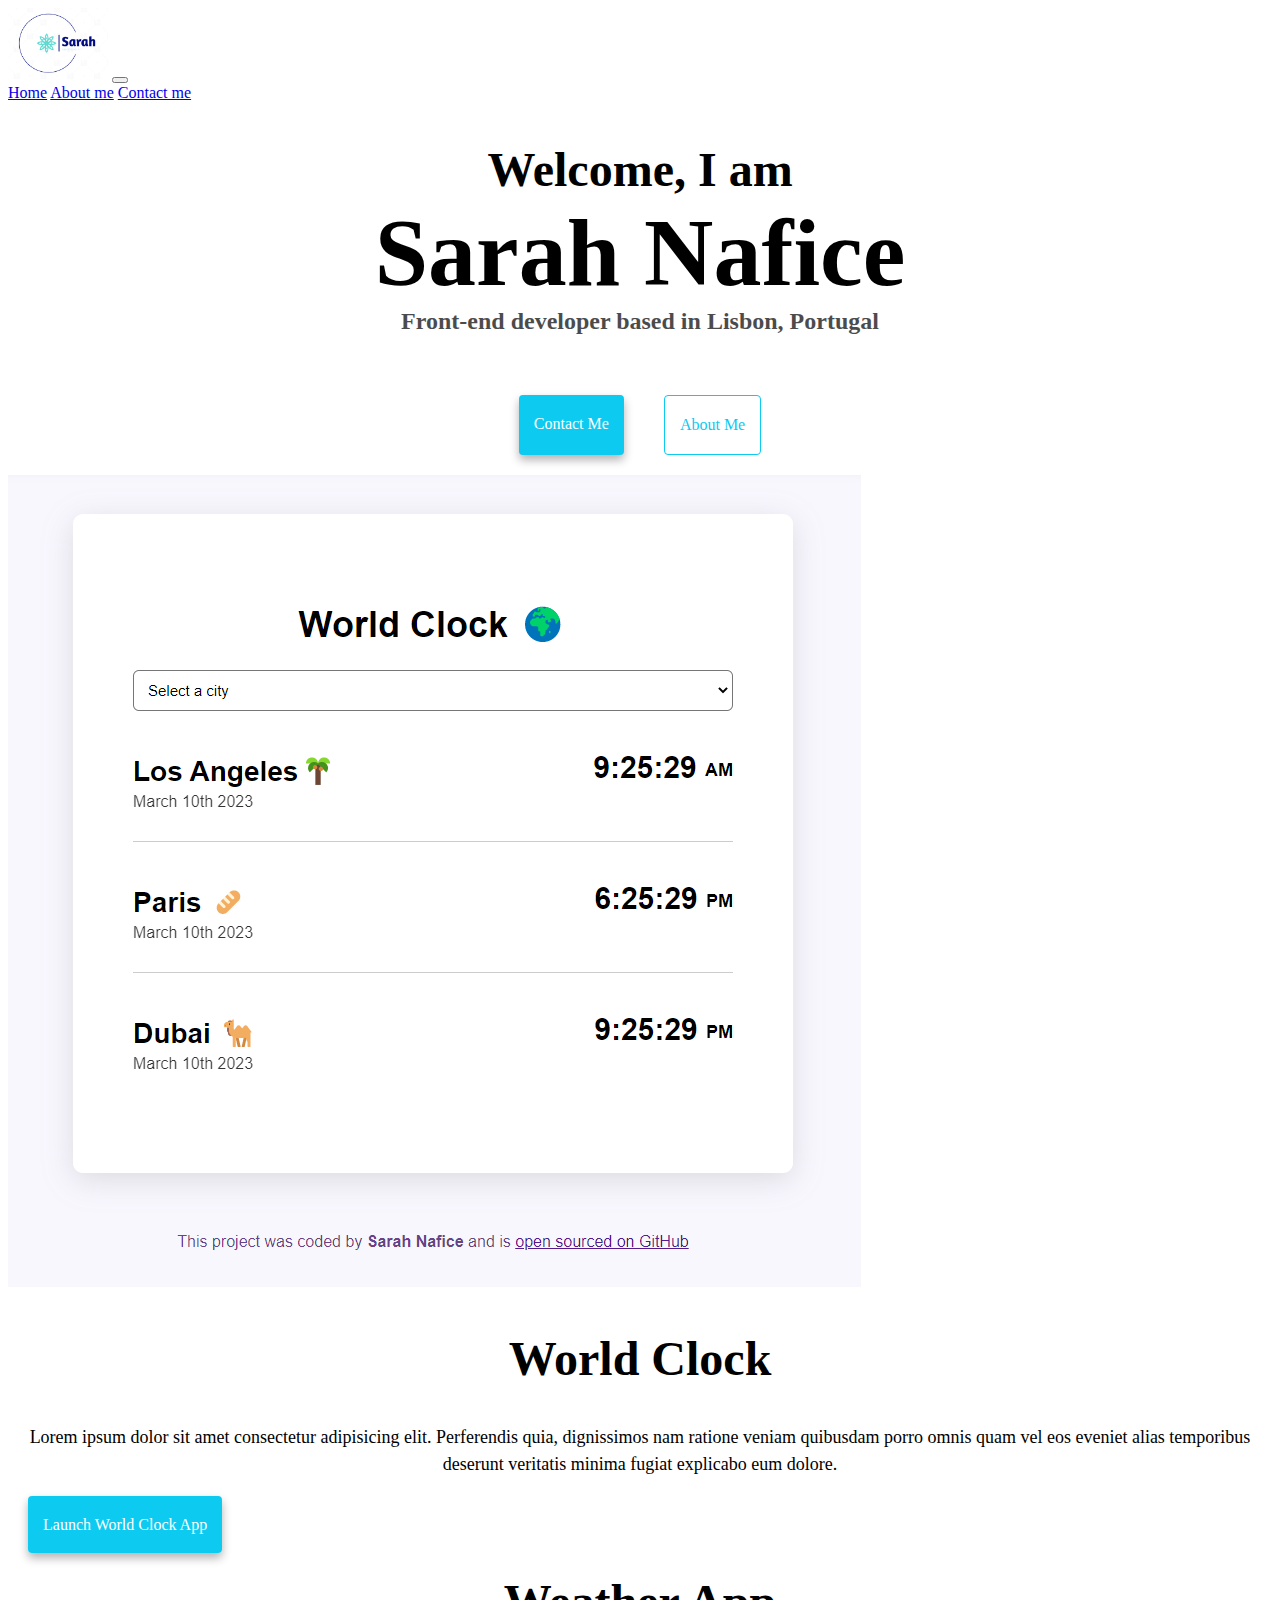
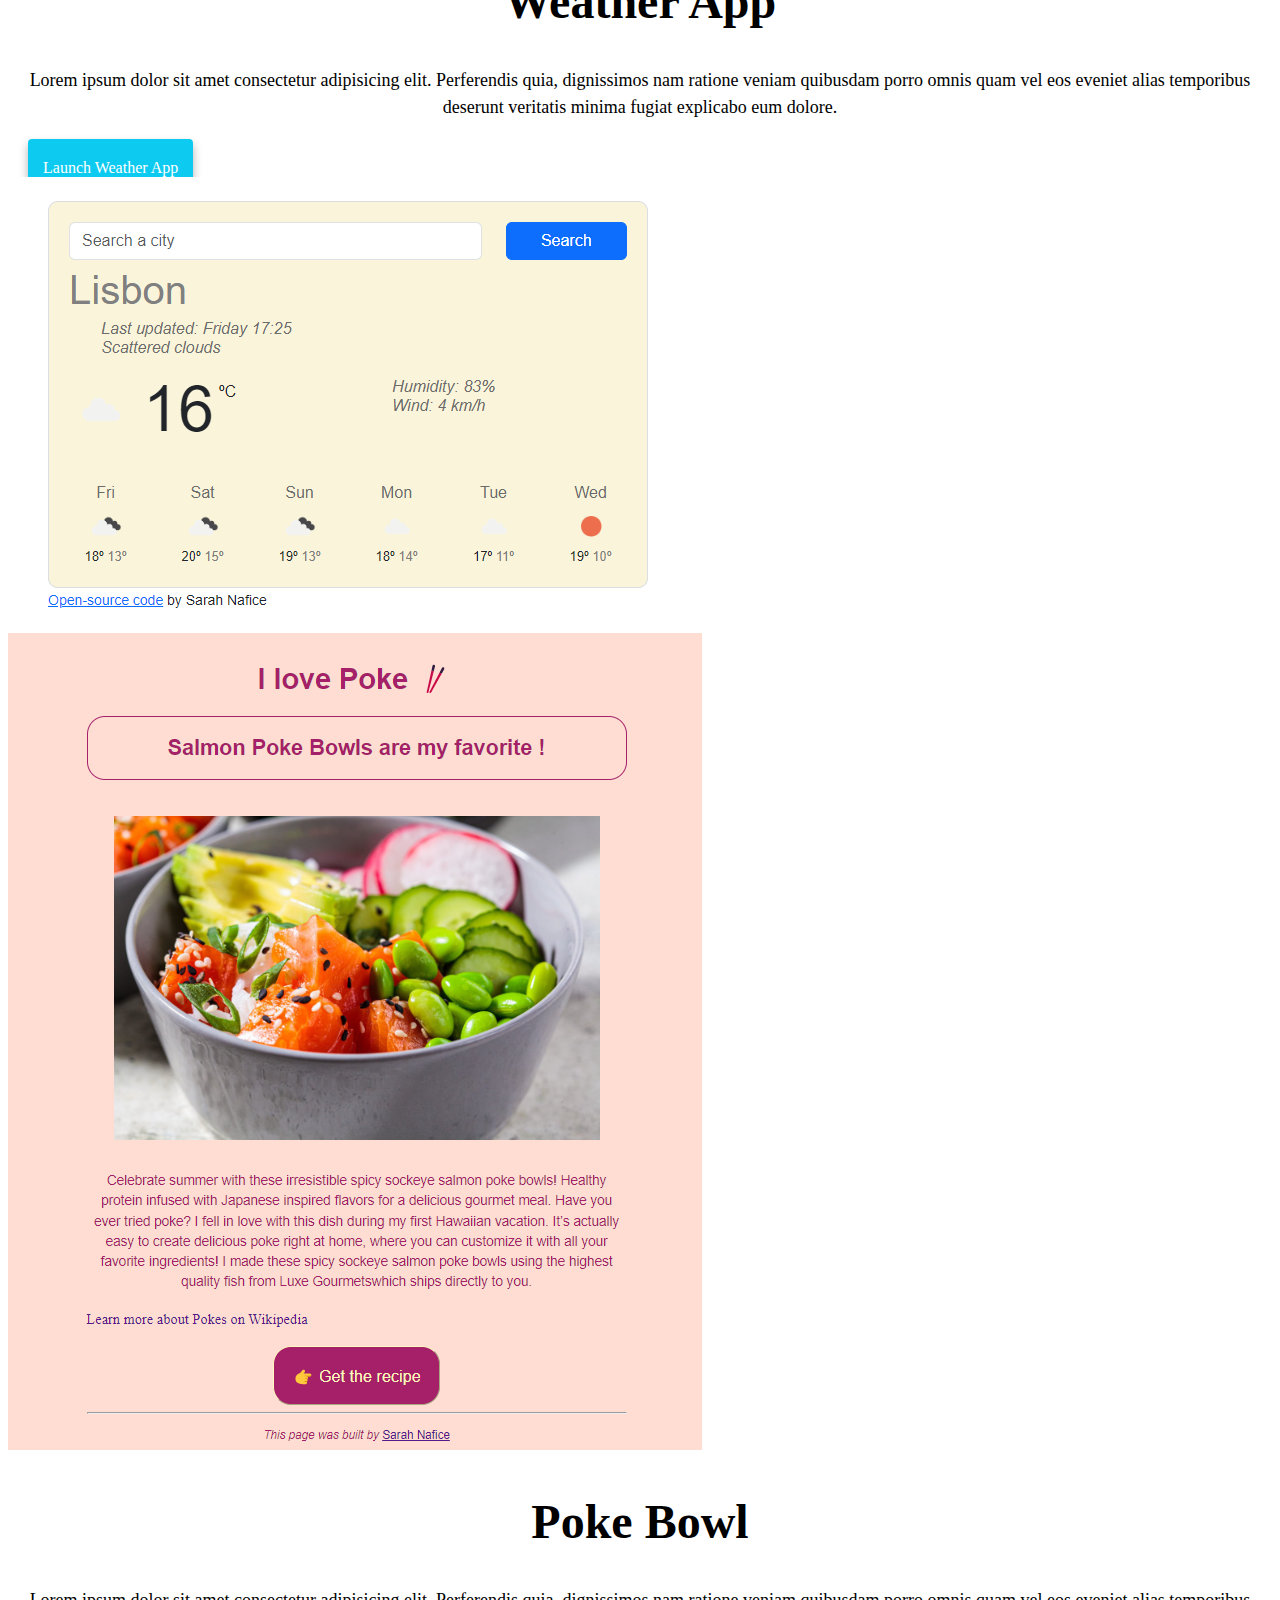
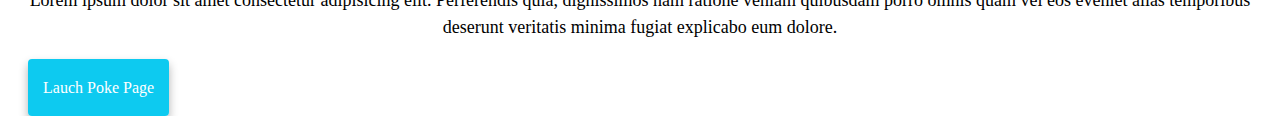
<file: index.html>
<!DOCTYPE html>
<html lang="en">
  <head>
    <meta charset="UTF-8" />
    <meta http-equiv="X-UA-Compatible" content="IE=edge" />
    <meta name="viewport" content="width=device-width, initial-scale=1.0" />
    <link
      href="https://cdn.jsdelivr.net/npm/bootstrap@5.3.0-alpha1/dist/css/bootstrap.min.css"
      rel="stylesheet"
      integrity="sha384-GLhlTQ8iRABdZLl6O3oVMWSktQOp6b7In1Zl3/Jr59b6EGGoI1aFkw7cmDA6j6gD"
      crossorigin="anonymous"
    />
    <script
      src="https://cdn.jsdelivr.net/npm/bootstrap@5.3.0-alpha1/dist/js/bootstrap.bundle.min.js"
      integrity="sha384-w76AqPfDkMBDXo30jS1Sgez6pr3x5MlQ1ZAGC+nuZB+EYdgRZgiwxhTBTkF7CXvN"
      crossorigin="anonymous"
    ></script>
    <link rel="stylesheet" href="style.css" />
    <title>Home | Sarah Nafice</title>
  </head>
  <body>
    <nav class="navbar navbar-expand-lg bg-info-subtle sticky-top">
      <div class="container-fluid">
        <a class="navbar-brand" href="index.html"
          ><img src="images/logo 2.png" class="logo"
        /></a>
        <button
          class="navbar-toggler"
          type="button"
          data-bs-toggle="collapse"
          data-bs-target="#navbarNavAltMarkup"
          aria-controls="navbarNavAltMarkup"
          aria-expanded="false"
          aria-label="Toggle navigation"
        >
          <span class="navbar-toggler-icon"></span>
        </button>
        <div class="collapse navbar-collapse" id="navbarNavAltMarkup">
          <div class="navbar-nav">
            <a class="nav-link active" aria-current="page" href="index.html"
              >Home</a
            >
            <a class="nav-link" href="about.html">About me</a>
            <a class="nav-link" href="about.html#contact">Contact me</a>
          </div>
        </div>
      </div>
    </nav>
    <h2>Welcome, I am</h2>
    <h1>Sarah Nafice</h1>
    <h3>Front-end developer based in Lisbon, Portugal</h3>
    <div class="navigation-links">
      <a href="about.html#contact" class="contact-link">Contact me</a>
      <a href="about.html" class="about-link">About me</a>
    </div>
    <div class="container mt-5">
      <div class="row">
        <div class="col-md-6">
          <img src="images/world-clock-project.png" class="img-fluid rounded" />
        </div>
        <div class="col-md-6">
          <h2 class="mb-3">World Clock</h2>
          <p>
            Lorem ipsum dolor sit amet consectetur adipisicing elit. Perferendis
            quia, dignissimos nam ratione veniam quibusdam porro omnis quam vel
            eos eveniet alias temporibus deserunt veritatis minima fugiat
            explicabo eum dolore.
          </p>
          <div class="mb-5 mt-5">
            <a href="#" class="index-links">Launch World Clock app</a>
          </div>
        </div>
      </div>
      <div class="row">
        <div class="col-md-6">
          <h2 class="mb-3">Weather App</h2>
          <p>
            Lorem ipsum dolor sit amet consectetur adipisicing elit. Perferendis
            quia, dignissimos nam ratione veniam quibusdam porro omnis quam vel
            eos eveniet alias temporibus deserunt veritatis minima fugiat
            explicabo eum dolore.
          </p>
          <div class="mb-5 mt-5">
            <a href="#" class="index-links">Launch Weather App</a>
          </div>
        </div>
        <div class="col-md-6">
          <img src="images/weather-app-project.png" class="img-fluid rounded" />
        </div>
      </div>
      <div class="row">
        <div class="col-md-6">
          <img src="images/poke-project.png" class="img-fluid rounded" />
        </div>

        <div class="col-md-6">
          <h2 class="mb-3">Poke Bowl</h2>
          <p>
            Lorem ipsum dolor sit amet consectetur adipisicing elit. Perferendis
            quia, dignissimos nam ratione veniam quibusdam porro omnis quam vel
            eos eveniet alias temporibus deserunt veritatis minima fugiat
            explicabo eum dolore.
          </p>
          <div class="mt-5">
            <a href="#" class="index-links">Lauch Poke page</a>
          </div>
        </div>
      </div>
    </div>
  </body>
</html>
</file>
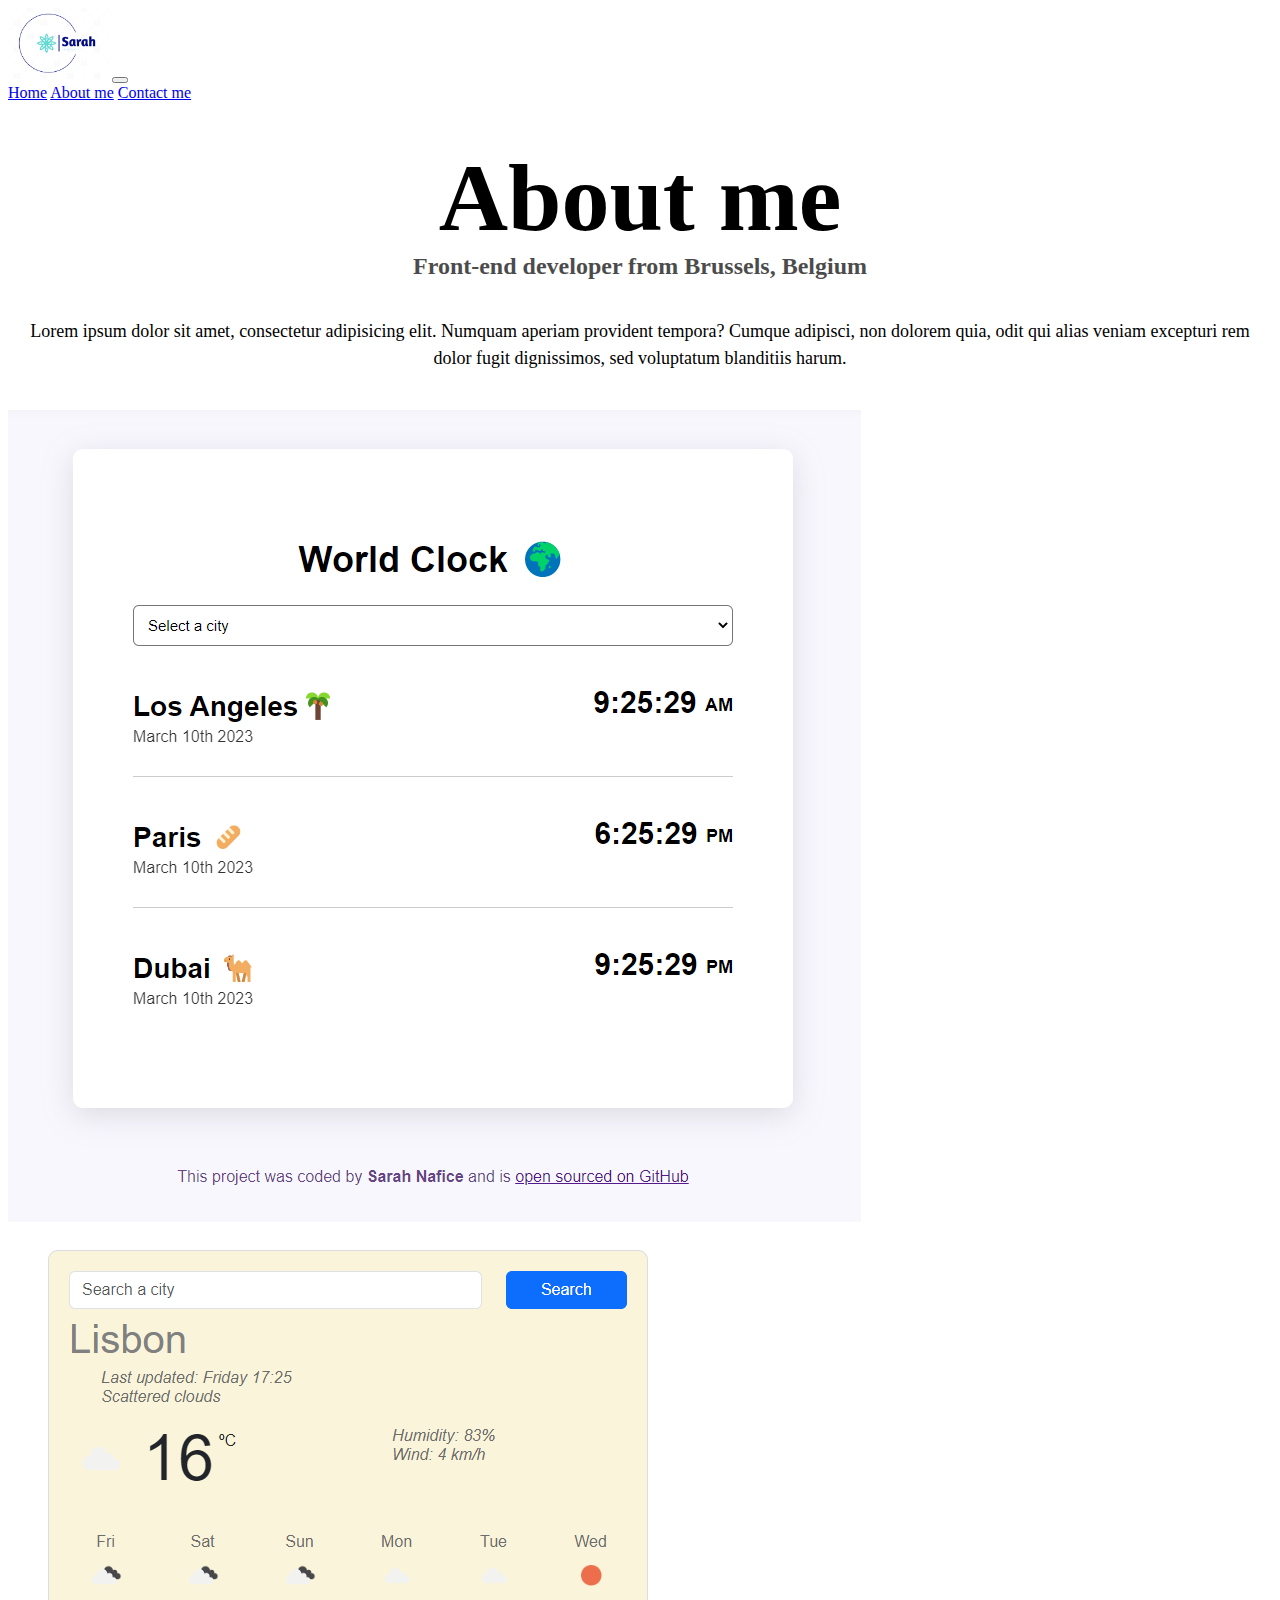
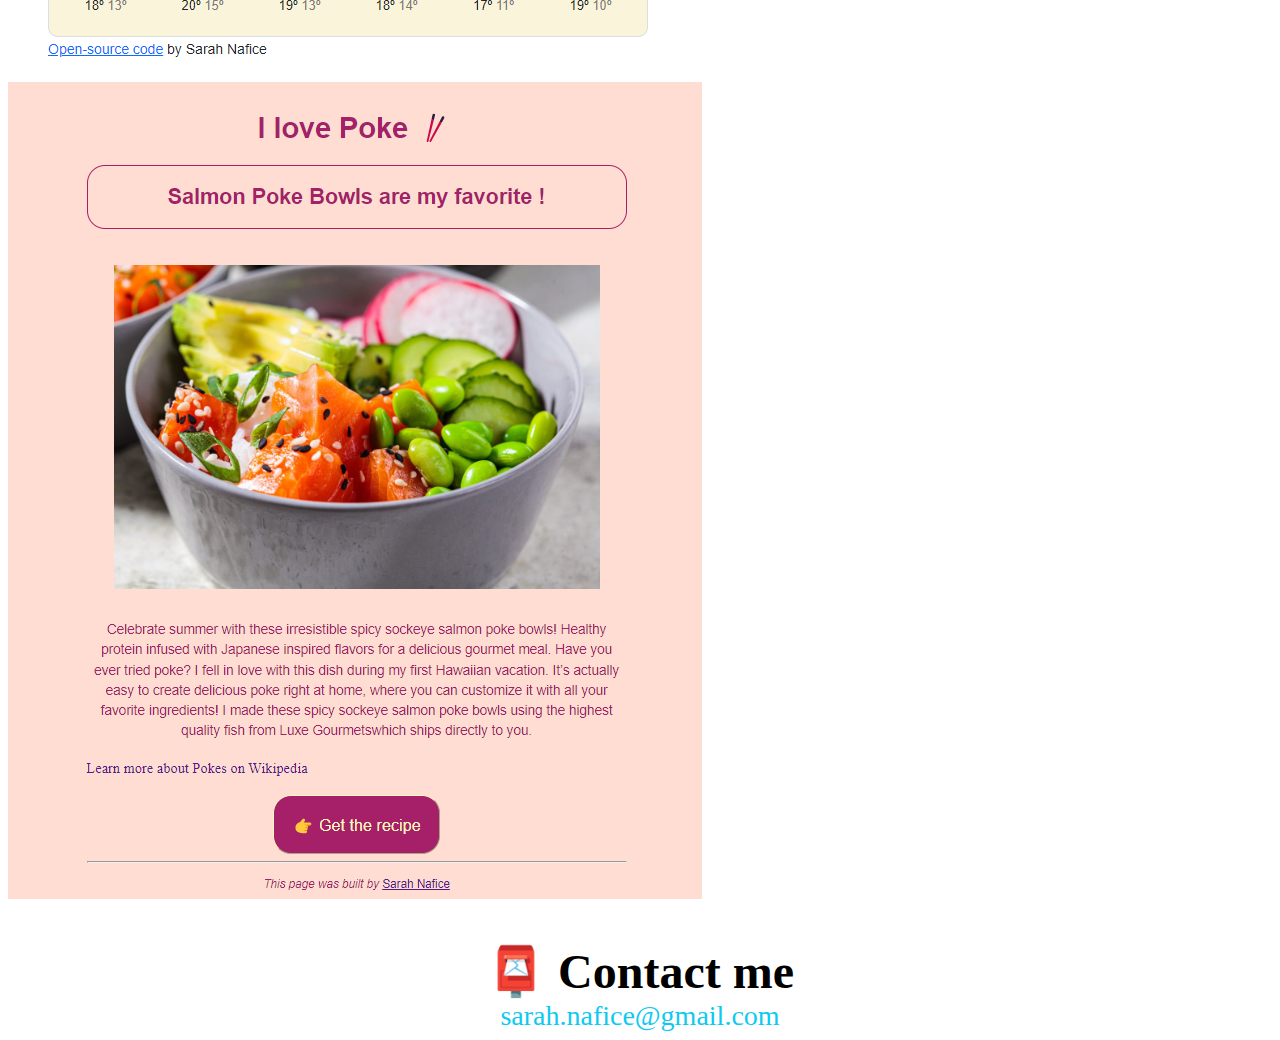
<file: about.html>
<!DOCTYPE html>
<html lang="en">
  <head>
    <meta charset="UTF-8" />
    <meta http-equiv="X-UA-Compatible" content="IE=edge" />
    <meta name="viewport" content="width=device-width, initial-scale=1.0" />
    <link
      href="https://cdn.jsdelivr.net/npm/bootstrap@5.3.0-alpha1/dist/css/bootstrap.min.css"
      rel="stylesheet"
      integrity="sha384-GLhlTQ8iRABdZLl6O3oVMWSktQOp6b7In1Zl3/Jr59b6EGGoI1aFkw7cmDA6j6gD"
      crossorigin="anonymous"
    />
    <script
      src="https://cdn.jsdelivr.net/npm/bootstrap@5.3.0-alpha1/dist/js/bootstrap.bundle.min.js"
      integrity="sha384-w76AqPfDkMBDXo30jS1Sgez6pr3x5MlQ1ZAGC+nuZB+EYdgRZgiwxhTBTkF7CXvN"
      crossorigin="anonymous"
    ></script>
    <link rel="stylesheet" href="style.css" />
    <title>About | Sarah Nafice</title>
  </head>
  <body>
    <nav class="navbar navbar-expand-lg bg-info-subtle sticky-top">
      <div class="container-fluid">
        <a class="navbar-brand" href="index.html"
          ><img src="images/logo 2.png" class="logo"
        /></a>
        <button
          class="navbar-toggler"
          type="button"
          data-bs-toggle="collapse"
          data-bs-target="#navbarNavAltMarkup"
          aria-controls="navbarNavAltMarkup"
          aria-expanded="false"
          aria-label="Toggle navigation"
        >
          <span class="navbar-toggler-icon"></span>
        </button>
        <div class="collapse navbar-collapse" id="navbarNavAltMarkup">
          <div class="navbar-nav">
            <a class="nav-link active" aria-current="page" href="index.html"
              >Home</a
            >
            <a class="nav-link" href="about.html">About me</a>
            <a class="nav-link" href="about.html#contact">Contact me</a>
          </div>
        </div>
      </div>
    </nav>
    <h1 class="about-me-title">About me</h1>
    <h3>Front-end developer from Brussels, Belgium</h3>
    <p>
      Lorem ipsum dolor sit amet, consectetur adipisicing elit. Numquam aperiam
      provident tempora? Cumque adipisci, non dolorem quia, odit qui alias
      veniam excepturi rem dolor fugit dignissimos, sed voluptatum blanditiis
      harum.
    </p>
    <div class="container mt-5">
      <div class="row">
        <div class="col-sm-4">
          <img src="images/world-clock-project.png" class="img-fluid rounded" />
        </div>
        <div class="col-sm-4">
          <img src="images/weather-app-project.png" class="img-fluid rounded" />
        </div>
        <div class="col-sm-4">
          <img src="images/poke-project.png" class="img-fluid rounded" />
        </div>
      </div>
    </div>
    <div id="contact">
      <h2>📮 Contact me</h2>
      <a href="mailto:sarah.nafice@gmail.com" class="email-link">
        sarah.nafice@gmail.com
      </a>
    </div>
  </body>
</html>
</file>
<file: style.css>
:root {
  --primary-color: #0dcaf0;
  --secondary-color: #cff4fc;
  --box-shadow: 0 5px 10px rgba(0, 0, 0, 0.3);
}

h1,
h2,
h3 {
  text-align: center;
  margin: 0;
}

h1 {
  font-size: 96px;
}

h2 {
  font-size: 48px;
  margin-top: 40px;
}

h3 {
  font-size: 24px;
  opacity: 0.7;
}

p {
  padding: 20px;
  border-radius: 4px;
  font-size: 18px;
  line-height: 1.5;
  text-align: center;
}

.navigation-links {
  display: flex;
  margin-top: 40px;
  justify-content: center;
}

.navigation-links a {
  margin: 20px;
  border-radius: 4px;
  padding: 20px 15px;
  text-decoration: none;
  text-transform: capitalize;
}

.contact-link {
  background: var(--primary-color);
  box-shadow: var(--box-shadow);
  color: white;
}

.about-link {
  color: var(--primary-color);
  border: 1px solid var(--primary-color);
}

.homepage-link {
  color: var(--primary-color);
  text-align: center;
  display: block;
}

.about-paragraphs {
  display: flex;
  margin: 30px 0;
}

.about-paragraphs p {
  margin: 10px;
}

.email-link {
  display: flex;
  justify-content: center;
  color: var(--primary-color);
  font-size: 28px;
  text-decoration: none;
}

.email-link:hover {
  text-decoration: underline;
}
.logo {
  max-width: 100px;
}
.about-me-title {
  margin-top: 40px;
}
.index-links {
  background: var(--primary-color);
  box-shadow: var(--box-shadow);
  color: white;
  margin: 20px;
  border-radius: 4px;
  padding: 20px 15px;
  text-decoration: none;
  text-transform: capitalize;
}
</file>
